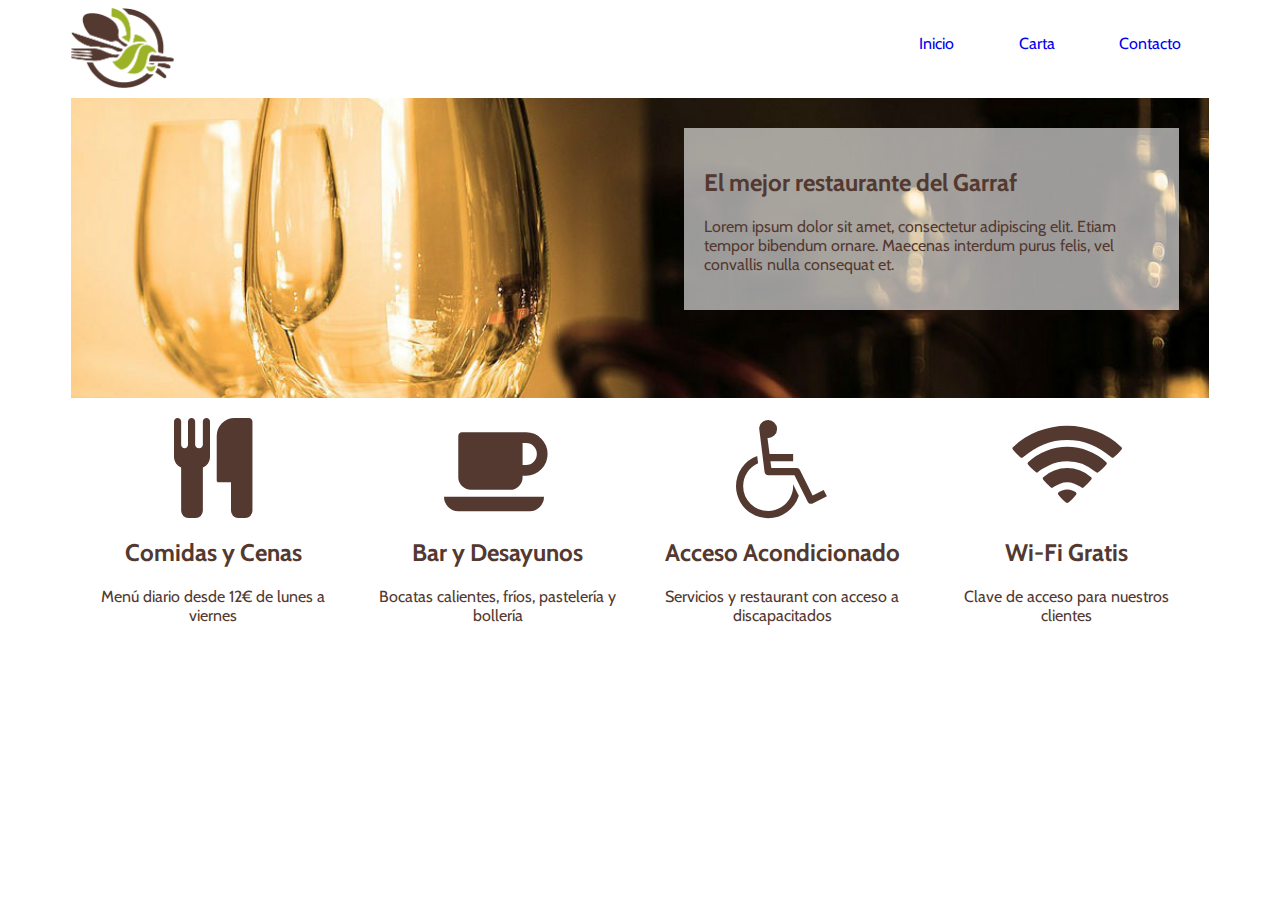
<file: restaurante/index.html>
<!DOCTYPE html>
<html lang="ES-es">
	<head>
		<meta charset="utf-8">
		<title></title>
        <link rel="stylesheet" href="css/styles.css">
        <link href="https://maxcdn.bootstrapcdn.com/font-awesome/4.7.0/css/font-awesome.min.css" rel="stylesheet" integrity="sha384-wvfXpqpZZVQGK6TAh5PVlGOfQNHSoD2xbE+QkPxCAFlNEevoEH3Sl0sibVcOQVnN" crossorigin="anonymous">
	</head>
	<body>
        <div id="wrapper"> <!--  Inicio wrapper (main) -->
        
            <div id="header"> <!-- Inicio header -->
            
                <div id="logo"> <!-- Inicio logo -->
                    <img src="img/logo.png" alt="logo" title="Restaurante Gaucho" width="103">
                </div> <!-- Fin logo -->
                
                <div id="nav"> <!-- Inicio navegación -->
                    <ul>
                        <li><a href="index.html">Inicio</a></li>
                        <li><a href="#">Carta</a></li>
                        <li><a href="#">Contacto</a></li>
                    </ul>
                </div> <!-- Fin navegación -->
                
            </div> <!-- Fin header -->
            
            <div id="slide"> <!-- Inicio slide -->
                <div class="textBox">
                    <h2>El mejor restaurante del Garraf</h2>
                    <p>Lorem ipsum dolor sit amet, consectetur adipiscing elit. Etiam tempor bibendum ornare. Maecenas interdum purus felis, vel convallis nulla consequat et.</p>
                </div>
            </div> <!-- Fin slide -->
            
            <div id="container"> <!-- Inicio container -->
            
                <div class="box"> <!-- Inicio caja 1 -->
                    <div class="boxIcon">
                        <i class="fa fa-cutlery icono" aria-hidden="true"></i>
                    </div>
                    
                    <div class="boxHeader">
                        <h2>Comidas y Cenas</h2>
                    </div>
                    
                    <div class="boxText">
                        <p>Menú diario desde 12€ de lunes a viernes</p>
                    </div>
                </div> <!-- Fin caja 1 -->
                
                <div class="box"> <!-- Inicio caja 2 -->
                    <div class="boxIcon">
                        <i class="fa fa-coffee icono" aria-hidden="true"></i>
                    </div>
                    
                    <div class="boxHeader">
                        <h2>Bar y Desayunos</h2>
                    </div>
                    
                    <div class="boxText">
                        <p>Bocatas calientes, fríos, pastelería y bollería</p>
                    </div>
                </div> <!-- Fin caja 2 -->
                
                <div class="box"> <!-- Inicio caja 3 -->
                    <div class="boxIcon">
                        <i class="fa fa-wheelchair icono" aria-hidden="true"></i>
                    </div>
                    
                    <div class="boxHeader">
                        <h2>Acceso Acondicionado</h2>
                    </div>
                    
                    <div class="boxText">
                        <p>Servicios y restaurant con acceso a discapacitados</p>
                    </div>
                </div> <!-- Fin caja 3 -->
                
                <div class="box"> <!-- Inicio caja 4 -->
                    <div class="boxIcon">
                        <i class="fa fa-wifi icono" aria-hidden="true"></i>
                    </div>
                    
                    <div class="boxHeader">
                        <h2>Wi-Fi Gratis</h2>
                    </div>
                    
                    <div class="boxText">
                        <p>Clave de acceso para nuestros clientes</p>
                    </div>
                </div> <!-- Fin caja 4 -->
                
            </div> <!-- Fin container -->
            
            <div id="footer"> <!-- Inicio footer -->
            </div> <!-- Fin footer -->
            
        </div> <!--  Fin wrapper (main) -->
	</body>
</html>
</file>
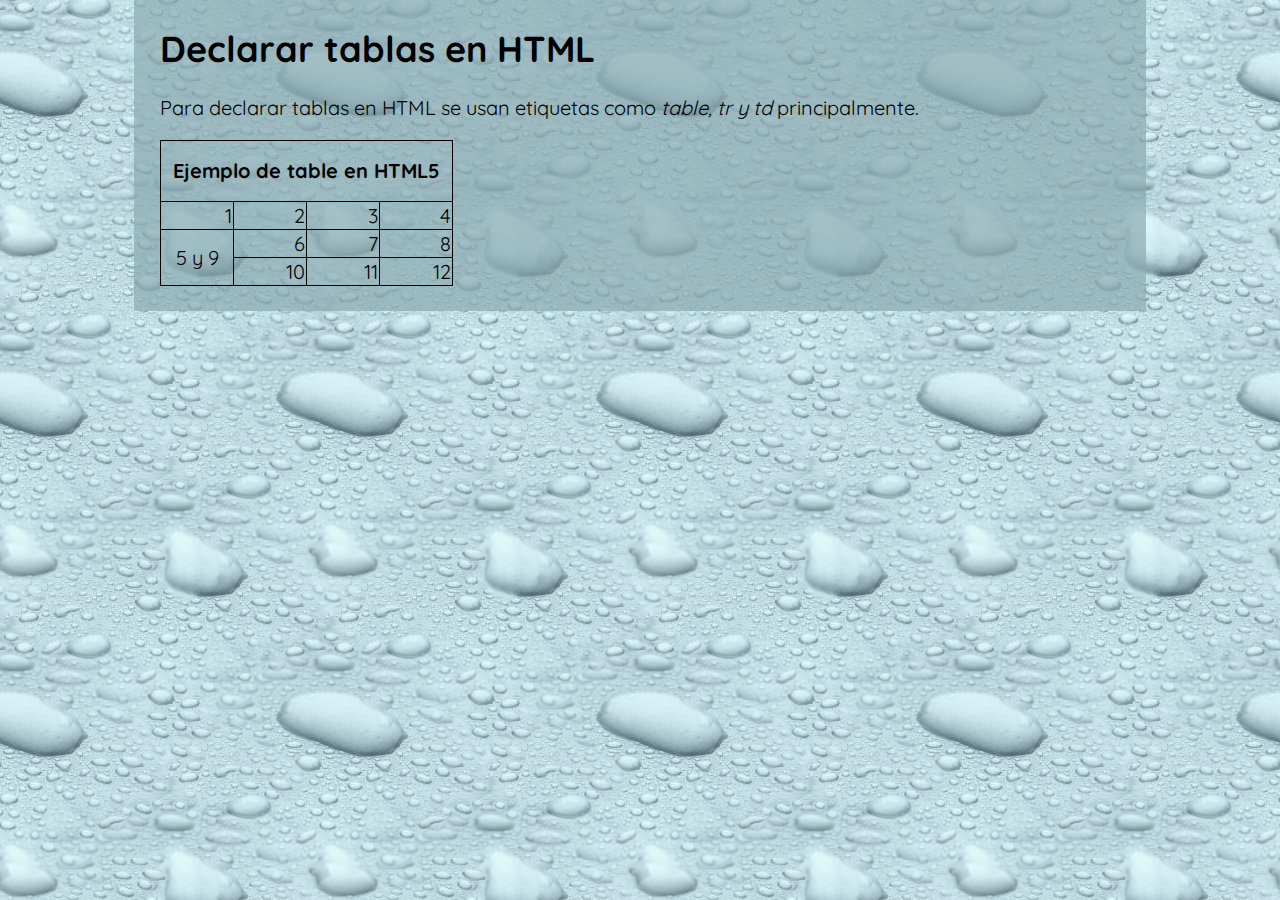
<file: tablas/index.html>
<!DOCTYPE html>
<html lang="ES-es">
	<head>
		<meta charset="utf-8">
		<title></title>
        <link rel="stylesheet" href="css/estilos.css" <!-- LLamada a un archivo externo de css -->
	</head>
	<body>
		<div id="container">
            <h1>Declarar tablas en HTML</h1>
            <p>Para declarar tablas en HTML se usan etiquetas como <i>table, tr y td</i> principalmente.</p>
            <!-- tr = Table Row (Fila de tabla) -->
            <!-- td = Table Division (Divisi�n de la tabla) -->
            <table> <!--Inicio de tabla-->
                <tr> <!-- Fila encabezado -->
                    <td colspan = "4">
                        <h2>Ejemplo de table en HTML5</h2>
                    </td>
                </tr>
                <tr> <!-- Fila 1 -->
                    <td>1</td>
                    <td>2</td>
                    <td>3</td>
                    <td>4</td>
                </tr>
                <tr> <!-- Fila 2 -->
                    <td rowspan = "2" style="text-align: center;">5 y 9</td>
                    <td>6</td>
                    <td>7</td>
                    <td>8</td>
                </tr>
                <tr> <!-- Fila 3 -->
                    
                    <td>10</td>
                    <td>11</td>
                    <td>12</td>
                </tr>
            </table> <!--Fin de tabla-->
        </div>
	</body>
</html>
</file>
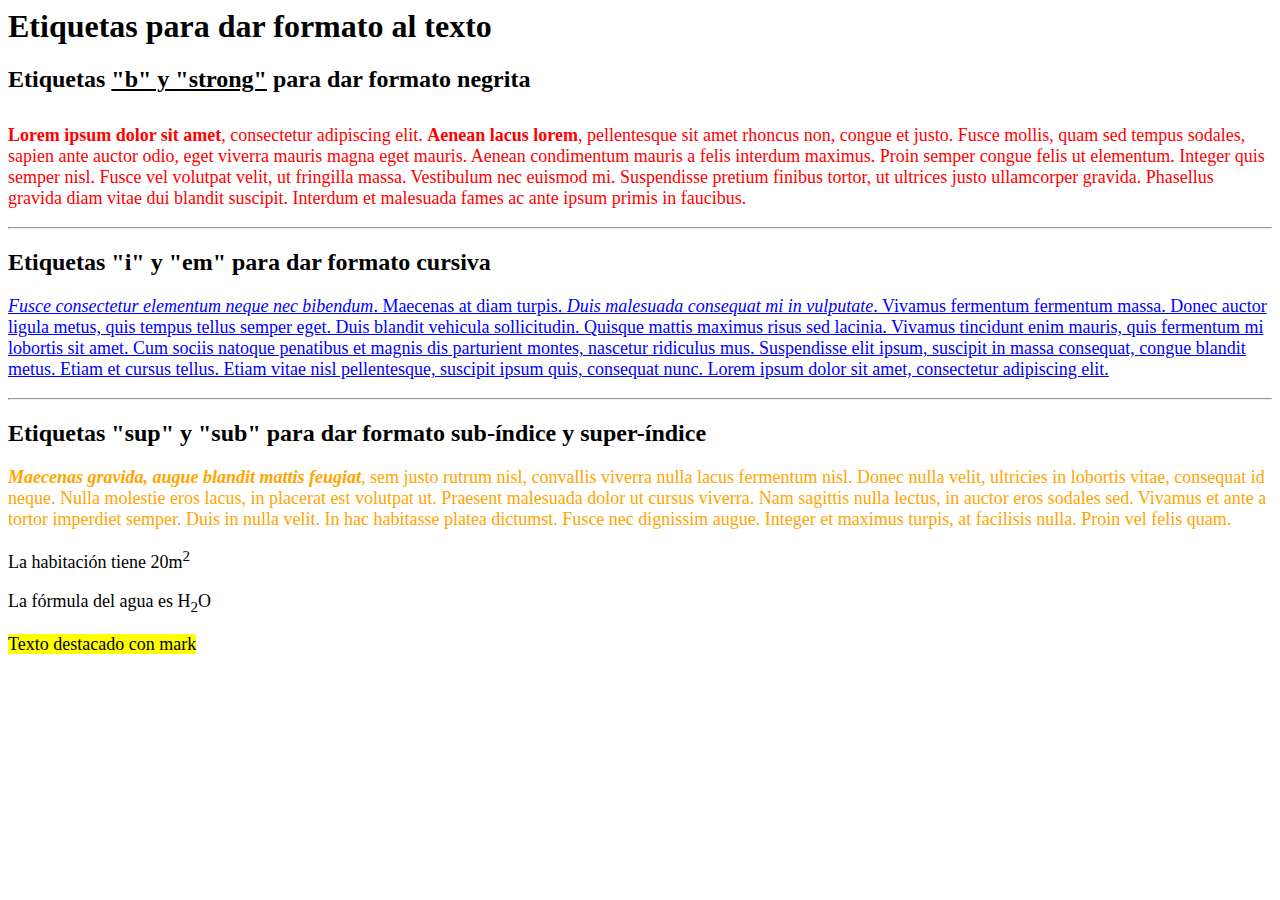
<file: primer_intento/formato.html>
<html>
	<head>
		<title>Formato texto</title>
		<style>
			.rojo{color:red;margin-top:32px}
			.azul{color:blue;text-decoration:underline}
			.naranja{color:orange}
			.subrayado{text-decoration:underline}
			p {font-size:18px}
		</style>
	</head>
	<body>
		<h1>Etiquetas para dar formato al texto</h1>
		<h2>Etiquetas <span class="subrayado">"b" y "strong"</span> para dar formato negrita</h2>
		<!-- Se indica a cada p un atributo class que se han definido en style -->
		<p class="rojo"><b>Lorem ipsum dolor sit amet</b>, consectetur adipiscing elit. <strong>Aenean lacus lorem</strong>, pellentesque sit amet rhoncus non, congue et justo. Fusce mollis, quam sed tempus sodales, sapien ante auctor odio, eget viverra mauris magna eget mauris. Aenean condimentum mauris a felis interdum maximus. Proin semper congue felis ut elementum. Integer quis semper nisl. Fusce vel volutpat velit, ut fringilla massa. Vestibulum nec euismod mi. Suspendisse pretium finibus tortor, ut ultrices justo ullamcorper gravida. Phasellus gravida diam vitae dui blandit suscipit. Interdum et malesuada fames ac ante ipsum primis in faucibus.</p>
		<hr>
		<h2>Etiquetas "i" y "em" para dar formato cursiva</h2>
		<p class="azul"><i>Fusce consectetur elementum neque nec bibendum</i>. Maecenas at diam turpis. <em>Duis malesuada consequat mi in vulputate</em>. Vivamus fermentum fermentum massa. Donec auctor ligula metus, quis tempus tellus semper eget. Duis blandit vehicula sollicitudin. Quisque mattis maximus risus sed lacinia. Vivamus tincidunt enim mauris, quis fermentum mi lobortis sit amet. Cum sociis natoque penatibus et magnis dis parturient montes, nascetur ridiculus mus. Suspendisse elit ipsum, suscipit in massa consequat, congue blandit metus. Etiam et cursus tellus. Etiam vitae nisl pellentesque, suscipit ipsum quis, consequat nunc. Lorem ipsum dolor sit amet, consectetur adipiscing elit.</p>
		<hr>
		<h2>Etiquetas "sup" y "sub" para dar formato sub-índice y super-índice</h2>
		<p class="naranja"><strong><em>Maecenas gravida, augue blandit mattis feugiat</em></strong>, sem justo rutrum nisl, convallis viverra nulla lacus fermentum nisl. Donec nulla velit, ultricies in lobortis vitae, consequat id neque. Nulla molestie eros lacus, in placerat est volutpat ut. Praesent malesuada dolor ut cursus viverra. Nam sagittis nulla lectus, in auctor eros sodales sed. Vivamus et ante a tortor imperdiet semper. Duis in nulla velit. In hac habitasse platea dictumst. Fusce nec dignissim augue. Integer et maximus turpis, at facilisis nulla. Proin vel felis quam.</p>
		<p>La habitación tiene 20m<sup>2</sup></p>
		<p>La fórmula del agua es H<sub>2</sub>O</p>
		<p><mark>Texto destacado con mark</mark></p>
	</body>
</html>
</file>
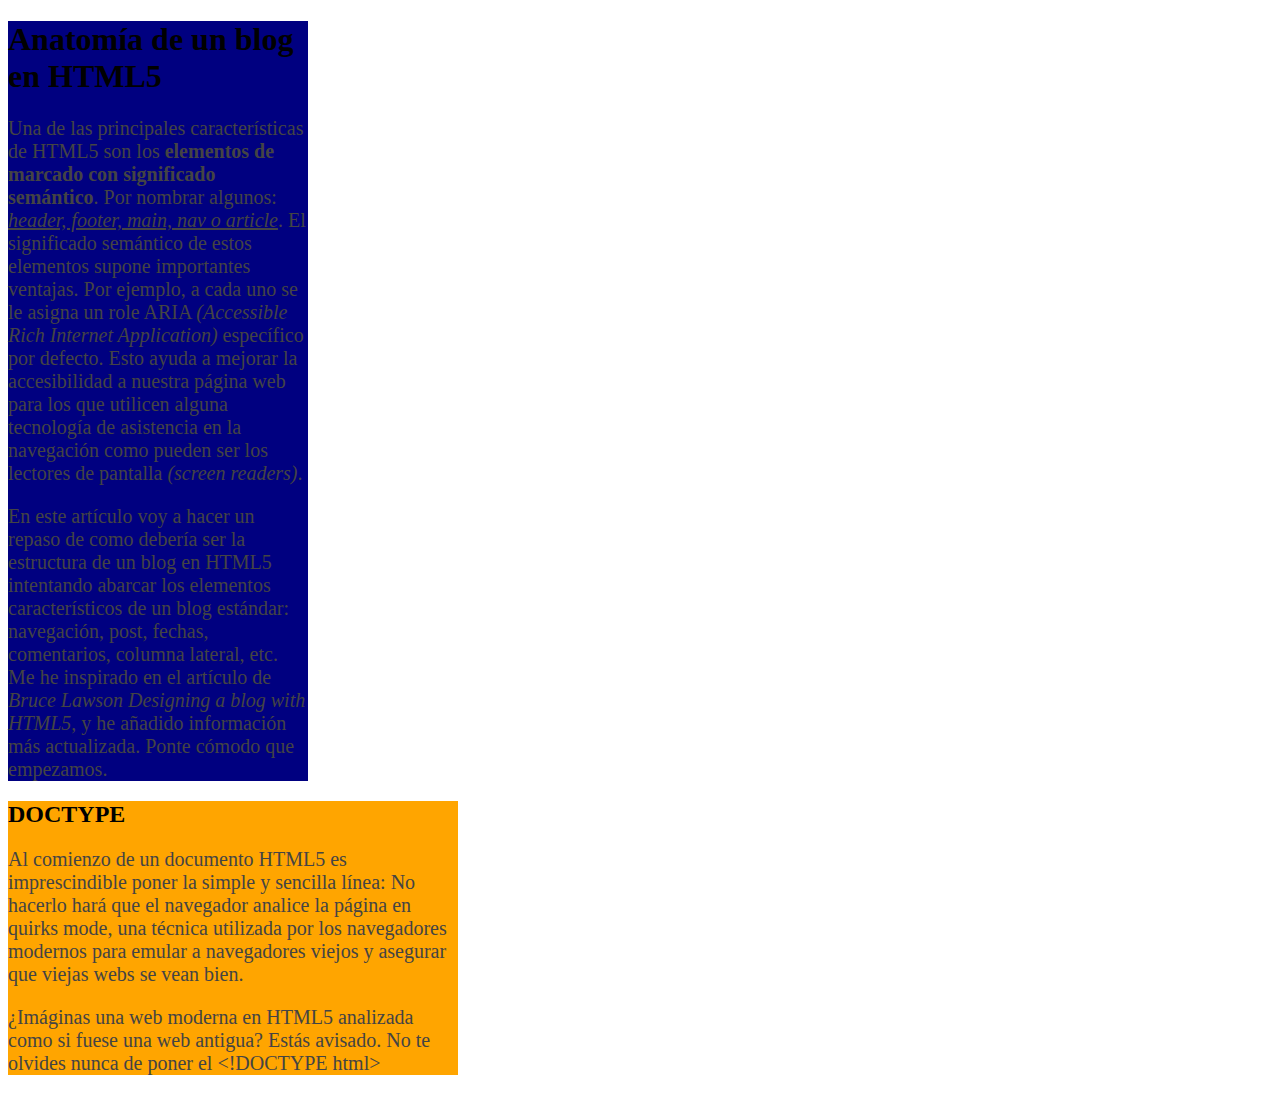
<file: primer_intento/html5_y_blog_resuelto.html>
<!DOCTYPE html>
<!-- Añade la estructura básica de una página web HTML5 -->
<html lang="es-ES">
	<head>
		<title>HTML5 y Blog</title>
		<meta charset="utf-8"/>
		<!-- Añade una etiqueta span de clase subrayado las palabras "header, footer, main, nav o article" del primer párrafo y declara la regla CSS correspondiente en el header-->
		<!-- Declara una regla para todos los parrafos de la página para que la letra tenga color #444 y tamaño 20px -->
		<style>
			.subrayado {text-decoration:underline}
			p {color:#444;font-size:20px}
			#box1 {width:300px;background-color:navy}
			#box2 {width:450px;background-color:orange}
		</style>
	</head>
	<body>
	<div id="box1">
		<!-- Añade la cabecera más importante con texto "Anatomía de un blog en HTML5" -->
		<h1>Anatomía de un blog en HTML5</h1>
		<!-- Añade estos dos párrafos -->
		<!-- Formatea la frase "elementos de marcado con significado semántico." en negrita como texto destacado. -->
		<!-- Formatea con cursiva enfatizada lo que está escrito en inglés -->
		<p>Una de las principales características de HTML5 son los <strong>elementos de marcado con significado semántico</strong>. Por nombrar algunos: <span class="subrayado"><em>header, footer, main, nav o article</em></span>. El significado semántico de estos elementos supone importantes ventajas. Por ejemplo, a cada uno se le asigna un role ARIA <em>(Accessible Rich Internet Application)</em> específico por defecto. Esto ayuda a mejorar la accesibilidad a nuestra página web para los que utilicen alguna tecnología de asistencia en la navegación como pueden ser los lectores de pantalla <em>(screen readers)</em>.</p>
		<p>En este artículo voy a hacer un repaso de como debería ser la estructura de un blog en HTML5 intentando abarcar los elementos característicos de un blog estándar: navegación, post, fechas, comentarios, columna lateral, etc. Me he inspirado en el artículo de <em>Bruce Lawson Designing a blog with HTML5</em>, y he añadido información más actualizada. Ponte cómodo que empezamos.</p>
		<!-- Añade la cabecera de tipo 2 con el texto "DOCTYPE" -->
	</div>
	<div id="box2">
		<h2>DOCTYPE</h2>
		<!-- Añade estos dos párrafos -->
		<p>Al comienzo de un documento HTML5 es imprescindible poner la simple y sencilla línea:
		No hacerlo hará que el navegador analice la página en quirks mode, una técnica utilizada por los navegadores modernos para emular a navegadores viejos y asegurar que viejas webs se vean bien.</p>
		<p>¿Imáginas una web moderna en HTML5 analizada como si fuese una web antigua? Estás avisado. No te olvides nunca de poner el &lt;!DOCTYPE html&gt;</p>
	</div>
	</body>
</html>

<!-- Puedes leer el artículo completo en https://cybmeta.com/anatomia-de-un-blog-en-html5 -->
</file>
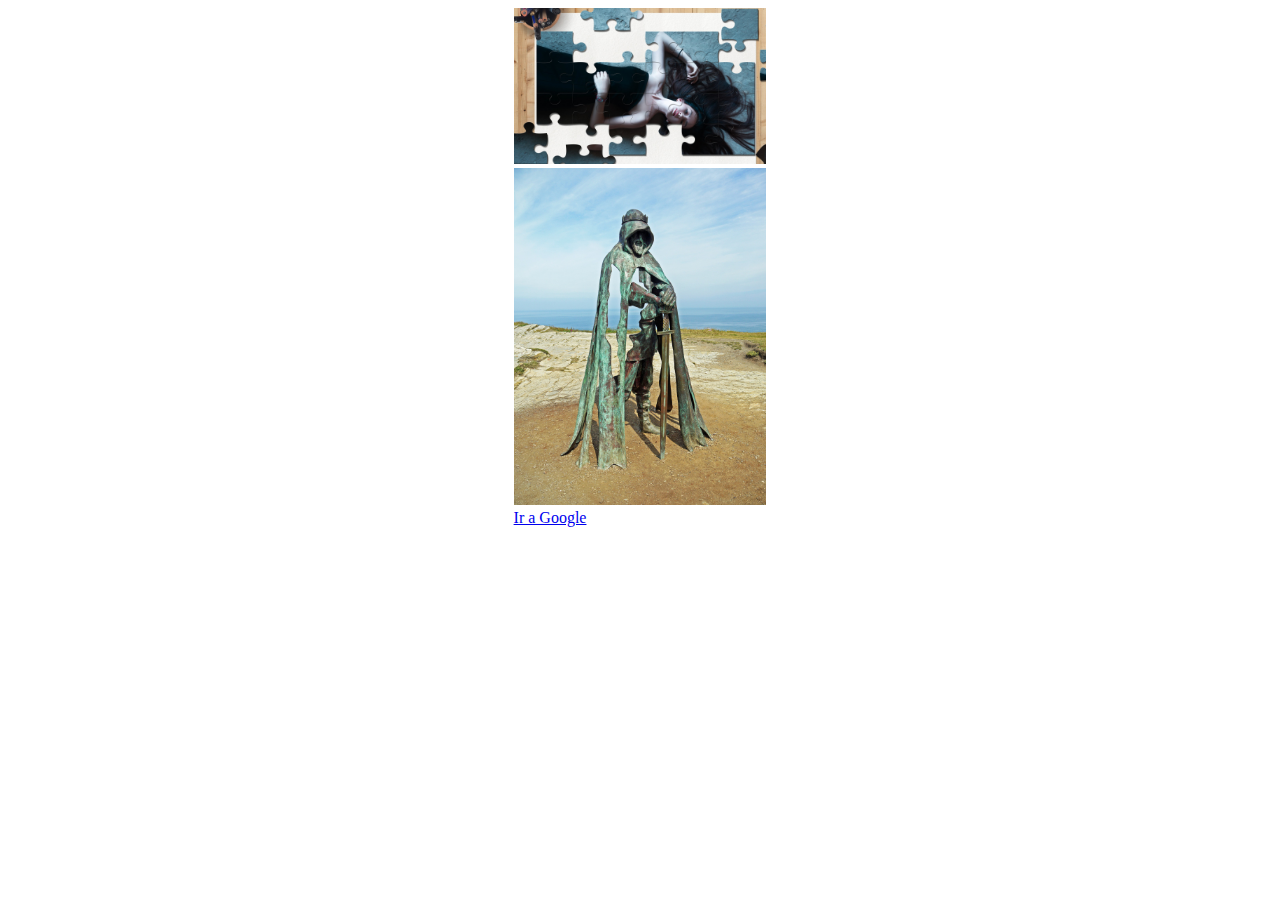
<file: primer_intento/imagenes.html>
<!DOCTYPE html>
<html lang="ES-es">
	<head>
		<meta charset="utf-8">
		<title>Imágenes en HTML</title>
		<style>
			/*Se declara clase con ancho responsivo y centrado*/
			.imgbox {
				width: 20%;
				margin: auto;
			}
		</style>
	</head>
	<body>
		<div class="imgbox">
		<a href="http://www.google.es" target="_blank">
			<img src="img/foto_puzzle.jpg" title="Foto Puzzle" alt="Excalibur" width="100%">
		</a>
		<img src="img/foto_excalibur.jpg" title="Foto Excalibur" alt="Excalibur" width="100%">
			<a href="http://www.google.es" target="_blank">Ir a Google</a>
		</div>
	</body>
</html>
</file>
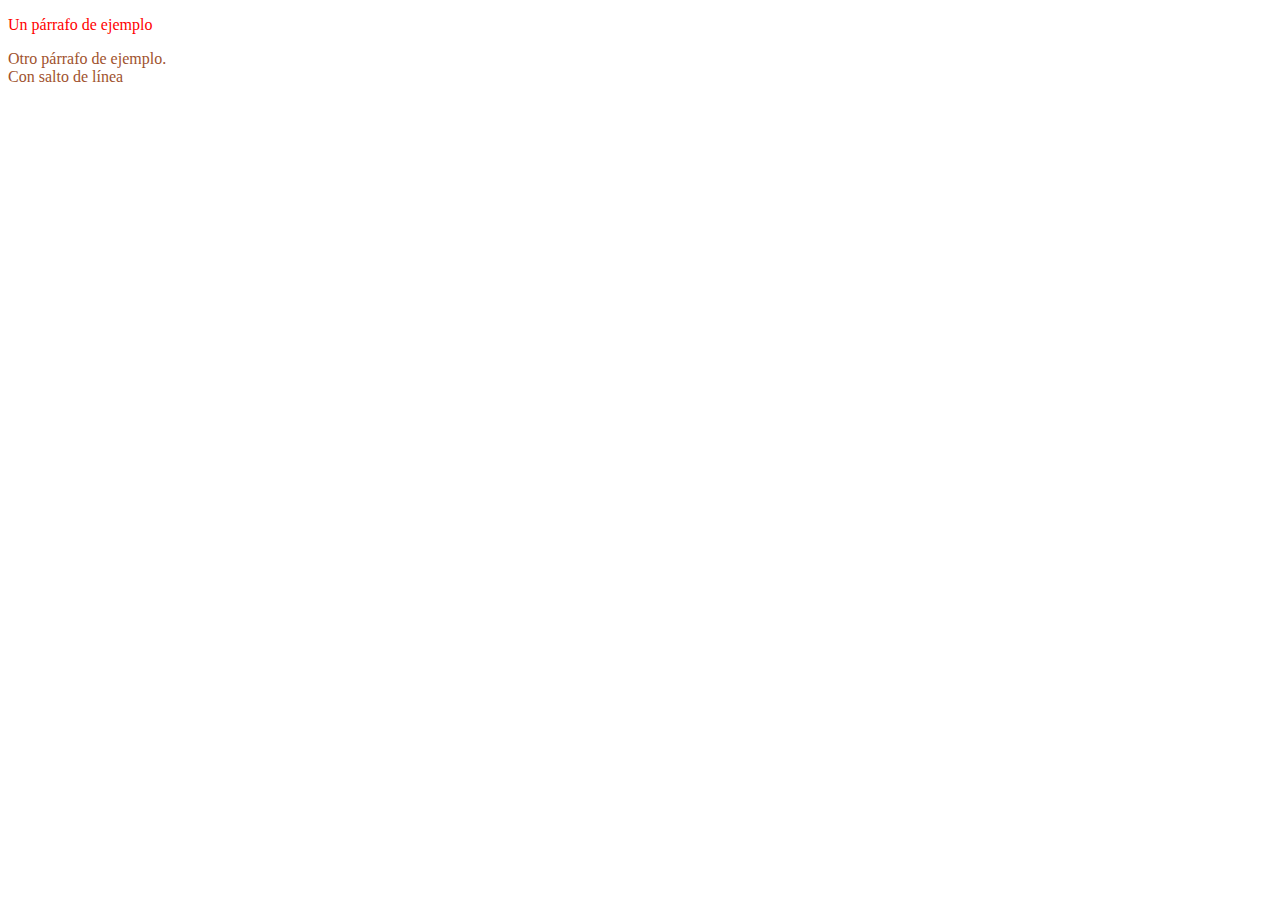
<file: primer_intento/indice.html>
﻿<!DOCTYPE html>
<html lang="es-ES"> <!-- Es importante especificar el idioma de la página -->
	<head>
		<title>Mi primera programación</title>
		<meta charset="utf-8"> <!-- Aquí se declara la codificación con acentos -->
		<!-- Declaración de estilos css dentro del propio html -->
		<style>
			.rojo {color: red}
		</style>
	</head>
	<body>
		<!-- La etiqueta p sirve paea declarar párrafos de textos -->
		<p class="rojo">Un párrafo de ejemplo</p> <!-- Este párrafo tiene la letra de un color -->
		<p style="color:sienna">Otro párrafo de ejemplo.<br> <!-- La etiqueta br hace un salto de línea (break) -->
		Con salto de línea
		</p>
	</body>
</html>
</file>
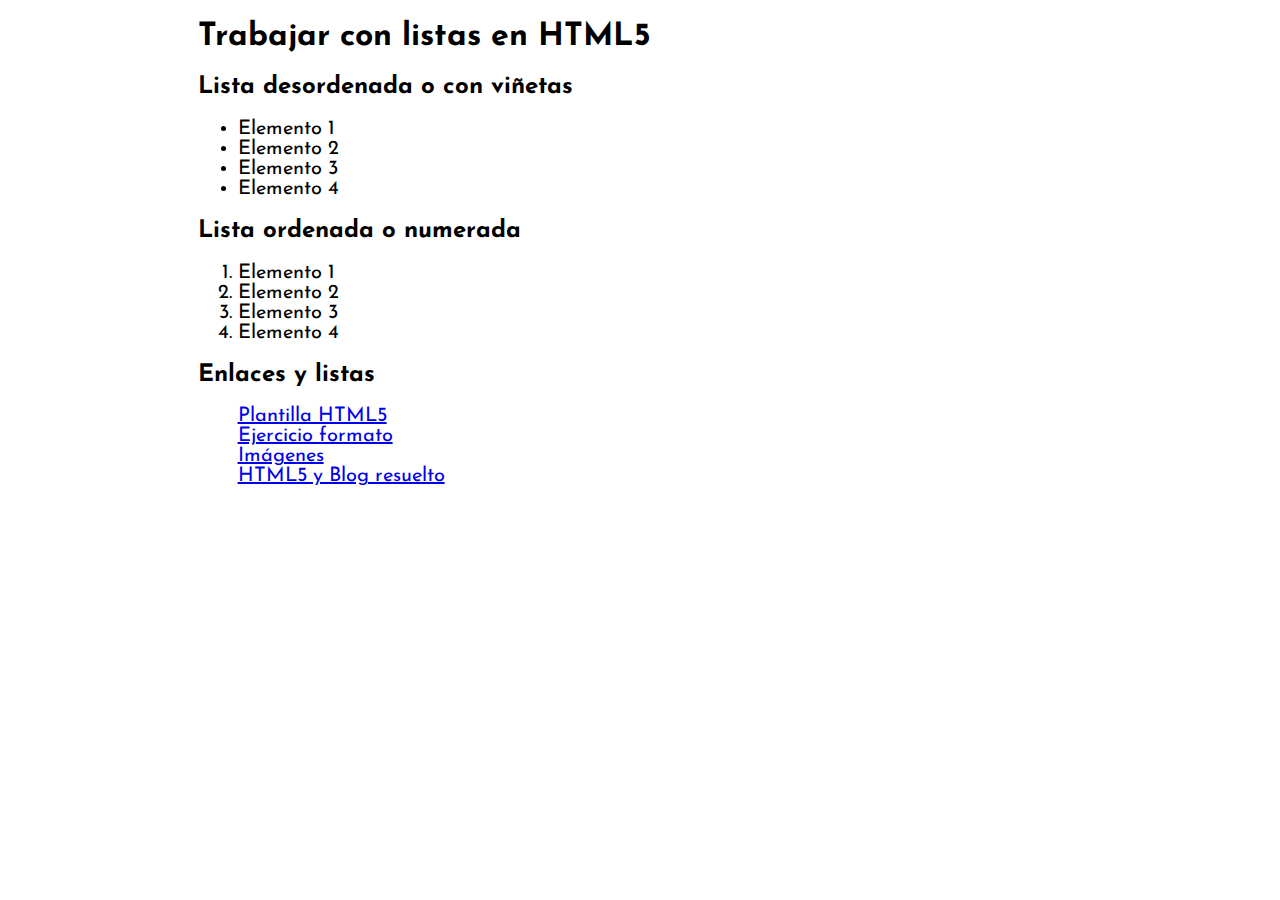
<file: primer_intento/listas.html>
<!DOCTYPE html>
<html lang="ES-es">
	<head>
		<meta charset="utf-8">
		<title>Listas en HTML</title>
		<link href="https://fonts.googleapis.com/css?family=Josefin+Sans" rel="stylesheet">
		<style>
			* {font-family: 'Josefin Sans', sans-serif;} /*Un regla CSS que afecta a todos los elementos*/
			.container {width:70%;margin:auto;}
			li {font-size:20px;}
			.sinvinyeta {list-style-type:none;}
		</style>
	</head>
	<body>
		<div class="container">
			<h1>Trabajar con listas en HTML5</h1>
			<!-- Lista desordenada o viñetas mmmmm-->
			<h2>Lista desordenada o con viñetas</h2>
			<ul>
				<!-- Elementos de la lista -->
				<li>Elemento 1</li>
				<li>Elemento 2</li>
				<li>Elemento 3</li>
				<li>Elemento 4</li>
			</ul>
			<!-- Lista ordenada o numerada-->
			<h2>Lista ordenada o numerada</h2>
			<ol>
				<!-- Elementos de la lista -->
				<li>Elemento 1</li>
				<li>Elemento 2</li>
				<li>Elemento 3</li>
				<li>Elemento 4</li>
			</ol>
			<h2>Enlaces y listas</h2>
			<ul class="sinvinyeta">
				<li><a target="_blank" href="plantillahtml5.html">Plantilla HTML5</a></li>
				<li><a target="_blank" href="formato.html">Ejercicio formato</a></li>
				<li><a target="_blank" href="imagenes.html">Imágenes</a></li>
				<li><a target="_blank" href="html5_y_blog_resuleto.html">HTML5 y Blog resuelto</a></li>
			</ul>
		</div>
	</body>
</html>
</file>
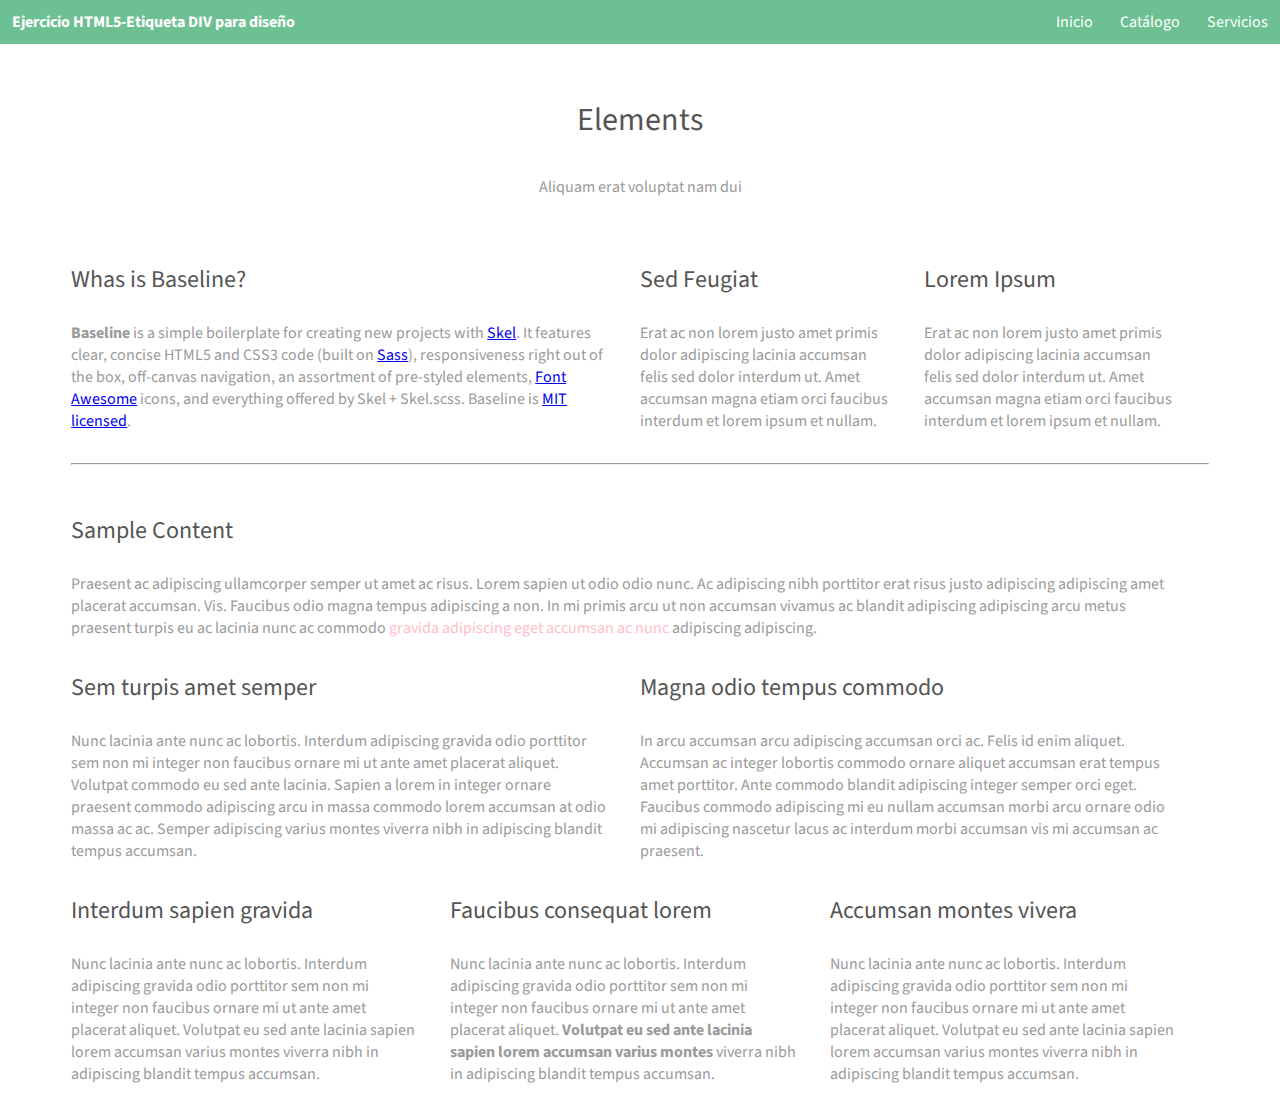
<file: ejercicios/html/etiquetasdiv.html>
<!DOCTYPE html>
<html lang="ES-es">
	<head>
		<meta charset="utf-8">
		<title>Primer ejercicio html</title>
        <link rel="stylesheet" href="css/styles.css">
	</head>
	<body>
        <div id="wrapper"> <!--  Inicio wrapper (main) -->
        
            <div id="nav"> <!-- Inicio menú navegación -->
                
                <span id="logoIzq"><a href="etiquetasdiv.html" class="logo"><strong>Ejercicio HTML5-Etiqueta DIV para diseño</strong></a></span>
                
                <ul> <!-- Inicio menú opciones -->
                    <li><a href="etiquetasdiv.html">Inicio</a></li>
                    <li><a href="#">Catálogo</a></li>
                    <li><a href="#">Servicios</a></li>
                </ul> <!-- Fin menú opciones -->
                
            </div> <!-- Inicio menú navegación -->
            
            <div id="header"> <!-- Inicio header -->
                <h1>Elements</h1>
                <p>Aliquam erat voluptat nam dui</p>
            </div> <!-- Fin header -->
            
            <div id="container"> <!-- Inicio container -->
            
                <div class="fila"> <!-- Inicio fila 1 (3 col: 50, 25, 25) -->
                    <div class="box50"> <!-- Inicio columna 1 -->
                        <div class="boxHeader">
                            <h2>Whas is Baseline?</h2>
                        </div>

                        <div class="boxText">
                            <p><strong>Baseline</strong> is a simple boilerplate for creating new projects with <a href="http://skel.io" target="_blank">Skel</a>. It features clear, concise HTML5 and CSS3 code (built on <a href="http://www.sass-lang.com" target="_blank">Sass</a>), responsiveness right out of the box, off-canvas navigation, an assortment of pre-styled elements, <a href="http://fontawesome.io/" target="_blank">Font Awesome</a> icons, and everything offered by Skel + Skel.scss. Baseline is <a href="http://skel.io/license" target="_blank">MIT licensed</a>.</p>
                        </div>
                    </div> <!-- Fin columna 1 -->

                    <div class="box25"> <!-- Inicio columna 2 -->
                        <div class="boxHeader">
                            <h2>Sed Feugiat</h2>
                        </div>

                        <div class="boxText">
                            <p>Erat ac non lorem justo amet primis dolor adipiscing lacinia accumsan felis sed dolor interdum ut. Amet accumsan magna etiam orci faucibus interdum et lorem ipsum et nullam.</p>
                        </div>
                    </div> <!-- Fin columna 2 -->

                    <div class="box25"> <!-- Inicio columna 3 -->
                        <div class="boxHeader">
                            <h2>Lorem Ipsum</h2>
                        </div>

                        <div class="boxText">
                            <p>Erat ac non lorem justo amet primis dolor adipiscing lacinia accumsan felis sed dolor interdum ut. Amet accumsan magna etiam orci faucibus interdum et lorem ipsum et nullam.</p>
                        </div>
                    </div> <!-- Fin columna 3 -->
                </div> <!-- Fin fila 1 -->
                
                <hr>
                
                <div class="fila"> <!-- Inicio fila 2 (1 col: 100) -->
                    <div class="box100"> <!-- Inicio columna 1 -->
                        <div class="boxHeader">
                            <h2>Sample Content</h2>
                        </div>

                        <div class="boxText">
                            <p>Praesent ac adipiscing ullamcorper semper ut amet ac risus. Lorem sapien ut odio odio nunc. Ac adipiscing nibh porttitor erat risus justo adipiscing adipiscing amet placerat accumsan. Vis. Faucibus odio magna tempus adipiscing a non. In mi primis arcu ut non accumsan vivamus ac blandit adipiscing adipiscing arcu metus praesent turpis eu ac lacinia nunc ac commodo <span class="rosa">gravida adipiscing eget accumsan ac nunc</span> adipiscing adipiscing.</p>
                        </div>
                    </div> <!-- Fin columna 1 -->
                </div> <!-- Fin fila 2 -->
                
                <div class="fila"> <!-- Inicio fila 3 (2 col: 50, 50) -->
                    <div class="box50"> <!-- Inicio columna 1 -->
                        <div class="boxHeader">
                            <h2>Sem turpis amet semper</h2>
                        </div>

                        <div class="boxText">
                            <p>Nunc lacinia ante nunc ac lobortis. Interdum adipiscing gravida odio porttitor sem non mi integer non faucibus ornare mi ut ante amet placerat aliquet. Volutpat commodo eu sed ante lacinia. Sapien a lorem in integer ornare praesent commodo adipiscing arcu in massa commodo lorem accumsan at odio massa ac ac. Semper adipiscing varius montes viverra nibh in adipiscing blandit tempus accumsan.</p>
                        </div>
                    </div> <!-- Fin columna 1 -->

                    <div class="box50"> <!-- Inicio columna 2 -->
                        <div class="boxHeader">
                            <h2>Magna odio tempus commodo</h2>
                        </div>

                        <div class="boxText">
                            <p>In arcu accumsan arcu adipiscing accumsan orci ac. Felis id enim aliquet. Accumsan ac integer lobortis commodo ornare aliquet accumsan erat tempus amet porttitor. Ante commodo blandit adipiscing integer semper orci eget. Faucibus commodo adipiscing mi eu nullam accumsan morbi arcu ornare odio mi adipiscing nascetur lacus ac interdum morbi accumsan vis mi accumsan ac praesent.</p>
                        </div>
                    </div> <!-- Fin columna 2 -->
                </div> <!-- Fin fila 3 -->
                
                <div class="fila"> <!-- Inicio fila 4 (3 col: 33, 33, 33) -->
                    <div class="box33"> <!-- Inicio columna 1 -->
                        <div class="boxHeader">
                            <h2>Interdum sapien gravida</h2>
                        </div>

                        <div class="boxText">
                            <p>Nunc lacinia ante nunc ac lobortis. Interdum adipiscing gravida odio porttitor sem non mi integer non faucibus ornare mi ut ante amet placerat aliquet. Volutpat eu sed ante lacinia sapien lorem accumsan varius montes viverra nibh in adipiscing blandit tempus accumsan.</p>
                        </div>
                    </div> <!-- Fin columna 1 -->

                    <div class="box33"> <!-- Inicio columna 2 -->
                        <div class="boxHeader">
                            <h2>Faucibus consequat lorem</h2>
                        </div>

                        <div class="boxText">
                            <p>Nunc lacinia ante nunc ac lobortis. Interdum adipiscing gravida odio porttitor sem non mi integer non faucibus ornare mi ut ante amet placerat aliquet. <strong>Volutpat eu sed ante lacinia sapien lorem accumsan varius montes</strong> viverra nibh in adipiscing blandit tempus accumsan.</p>
                        </div>
                    </div> <!-- Fin columna 2 -->

                    <div class="box33"> <!-- Inicio columna 3 -->
                        <div class="boxHeader">
                            <h2>Accumsan montes vivera</h2>
                        </div>

                        <div class="boxText">
                            <p>Nunc lacinia ante nunc ac lobortis. Interdum adipiscing gravida odio porttitor sem non mi integer non faucibus ornare mi ut ante amet placerat aliquet. Volutpat eu sed ante lacinia sapien lorem accumsan varius montes viverra nibh in adipiscing blandit tempus accumsan.</p>
                        </div>
                    </div> <!-- Fin columna 3 -->
                </div> <!-- Fin fila 4 -->
                
            </div> <!-- Fin container -->
            
        </div> <!--  Fin wrapper (main) -->
	</body>
</html>
</file>
<file: restaurante/css/styles.css>
@import url('https://fonts.googleapis.com/css?family=Cabin');

* {
    /* box-sizing: border-box; */
    /* border: solid 1px red; */
    font-family: 'Cabin', sans-serif;
}

#wrapper {
    width: 90%;
    margin: auto;
}

#header {
    /* background-color: pink; */
    height: 90px;
}

#logo {
    /* background-color: blue; */
    width: 20%;
    float: left;
}

#nav {
    /* background-color: red; */
    width: 80%;
    float: left;
}

#nav ul {
    list-style-type: none;
    float: right;
}

#nav li{
    float: left;
}

#nav a {
    /* background-color: yellow; */
    display: block;
    min-width: 80px;
    text-decoration: none;
    padding: 10px;
}

#nav a:hover {
    text-decoration: underline;
}

#slide {
    background-image: url(../img/slide1.jpg);
    background-repeat: no-repeat;
    background-size: cover;
    background-attachment: fixed;
    height: 300px;
    color: #533930;
}

.textBox {
    width: 40%;
    float: right;
    background-color: rgba(255,255,255,0.6);
    padding: 20px;
    margin-top: 30px;
    margin-right: 30px;
}

.icono {
    font-size: 6.25em!important;
}

.box {
    width: 25%;
    float: left;
    text-align: center;
}

.boxHeader, .boxText{
    padding: 0 5%;
}

#container {
    /* width: 100%; */
    float: left;
    margin-top: 20px;
    color: #533930;
}
</file>
<file: tablas/css/estilos.css>
@import url('https://fonts.googleapis.com/css?family=Quicksand:300');

*{ /* Reglas css genéricas */
    font-family: 'Quicksand', sans-serif; /* La fuente de letra */
    font-size: 20px; /* El tamaño de letra */
}

body {
    margin: 0; /* Quitar el magin que tiene el body por defecto */
    background-image: url('../img/bgtexture2.jpg'); /* Poner una imagen de fondo */
}

h1 {
    font-size: 1.8em; /* Tamaño de la letra en función del tamaño genérico */
    margin-top: 0;
}

table h2 { /* Reglas css para los h2 que están dentro de una table */
    text-align: center;
}

table, td { /* Reglas css para las table y las td */
    border: 1px solid;
    border-collapse: collapse; /* Para un borde único, se colapsan los bordes */
}

table {
    border-spacing: 15px; /* Espaciado entre celdas. Con el border-collapse no funciona */
    text-align: right; /* Alineación del texto a la derecha */
}

td {
    min-width: 70px; /* Tamaño mínimo de ancho */
}

#container {
    width: 75%; /* Ancho del 75% del ancho de la pantalla */
    margin: auto; /* Centrar la caja en ancho */
    background-color: rgba(139, 169, 176,0.7); /* Color de fondo con transparencia. 1-Opaco, 0-Transparente */
    /* opacity: 0.8; Afecta a todo el contenido. 1-Opaco, 0-Transparente */
    padding: 2%;
}
</file>
<file: ejercicios/html/css/styles.css>
@import "https://fonts.googleapis.com/css?family=Source+Sans+Pro:300,400,600";

* {
    box-sizing: border-box;
    font-family: 'Source Sans Pro', sans-serif;
}

#wrapper {
    margin: auto;
    width: 90%;
}

#header {
    text-align: center;
    margin-bottom: 4em;
    margin-top: 6em;
}

hr {
    margin: 3em 0;
    clear: both;
}

.fila {
    margin: 0 0 -1px -2em;
    float: left;
    width: 100%;
}

.box25 {
    width: 25%;
    float: left;
    padding: 0 0 0 2em;
    clear: none;
    margin-left: 0;
}

.box33 {
    width: 33.3333333333%;
    float: left;
    padding: 0 0 0 2em;
    clear: none;
    margin-left: 0;
}

.box50 {
    width: 50%;
    float: left;
    padding: 0 0 0 2em;
    clear: none;
    margin-left: 0;
}

.box100 {
    width: 100%;
    float: left;
    padding: 0 0 0 2em;
    clear: none;
    margin-left: 0;
}

#footer {
    color: #6cc091;
}

.rosa {
    color: pink;
}

h1, h2, h3, h4, h5, h6 {
    color: #555;
    font-weight: 400;
    line-height: 1.5;
    margin: 0 0 1em 0;
}

a:hover {
    text-decoration: none;
}

p {
    margin: 0 0 2em 0;
    color: #9a9a9a;
}

h3 {
    font-size: 1.85em;
    font-weight: 300;
}

.inner {
    margin: 0 auto;
    position: fixed;
    max-width: 75em;
}

#nav li {
    display: inline-block;
    padding: 0 0.75em;
}

#nav a {
    text-decoration: none;
    color: #fff;
}

#nav {
    background: #6cc091;
    top: 0;
    height: 44px;
    line-height: 44px;
    position: fixed;
    color: #fff;
    cursor: default;
    left: 0;
    text-align: left;
    width: 100%;
    z-index: 10001;
}

#nav ul {
    float: right;
    margin: 0;
}

#logoIzq {
    padding-left: 12px;
}
</file>
